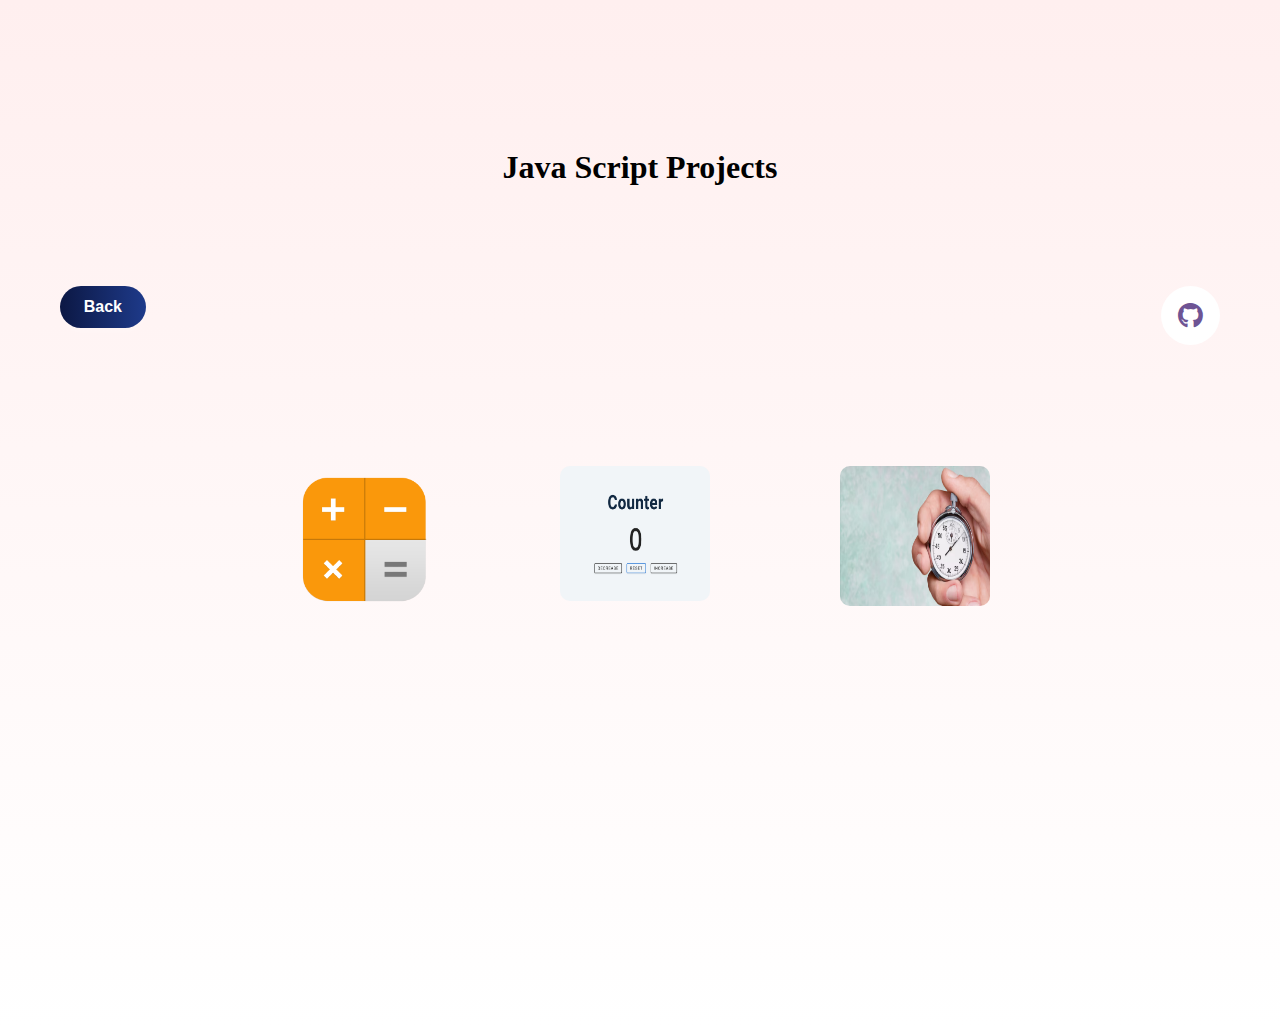
<file: assets/pages/java-script.html>
<!DOCTYPE html>
<html lang="en">

<head>
    <meta charset="UTF-8">
    <meta name="viewport" content="width=device-width, initial-scale=1.0">
    <title>java-script</title>
        <!-- link -->
    <!-- icon links -->
  <link rel="stylesheet" href="https://cdnjs.cloudflare.com/ajax/libs/font-awesome/6.5.2/css/all.min.css"
  integrity="sha512-SnH5WK+bZxgPHs44uWIX+LLJAJ9/2PkPKZ5QiAj6Ta86w+fsb2TkcmfRyVX3pBnMFcV7oQPJkl9QevSCWr3W6A=="
  crossorigin="anonymous" referrerpolicy="no-referrer" />
<link rel="stylesheet" href="https://cdnjs.cloudflare.com/ajax/libs/font-awesome/5.15.4/css/all.min.css"
  integrity="sha512-1ycn6IcaQQ40/MKBW2W4Rhis/DbILU74C1vSrLJxCq57o941Ym01SwNsOMqvEBFlcgUa6xLiPY/NS5R+E6ztJQ=="
  crossorigin="anonymous" referrerpolicy="no-referrer" />
    <style>
        body {
          background-color: #FFEFEF; 
          background-image: linear-gradient(#FFEFEF, white);
            margin: 0;
            padding: 0;
            height: auto;
            width: 100vw;
        }

        .container{
            height: 100vh;
            width: 100vw;
            display: flex;
            flex-direction: column;
            justify-content: start;
             
            margin-top: 10%;
           
        }
        .java-script{
            display: flex;
            flex-direction: row;
            gap: 70px;
            margin-left: 280px;
        }
        .one{
            height: 100px;
            width: 20%;
            margin-left: 10px;
            border-radius: 8px; 
          

           
        }
        .two{
            height: 100px;
            width: 20%;
            border-radius: 8px; 
          

         
        }
        .three{
            height: 100px;
            width: 20%;
            
        }
      
        h1{
           color: black;
           margin-bottom: 100px;
           text-align: center;
        }
        /* social-button */
 .social-buttons {
  display: flex;
  flex-wrap: wrap;
  justify-content: center;
  gap: 8px;
}

.social-button {
  position: relative;
  display: flex;
  justify-content: center;
  align-items: center;
  outline: none;
  width: 59px;
  height: 59px;
  text-decoration: none;
  border-radius: 100%;
  background: #fff;
  text-align: center;
}

 .social-button::after {
  content: "";
  position: absolute;
  top: -1px;
  left: 50%;
  display: block;
  width: 0;
  height: 0;
  border-radius: 100%;
  transition: 0.3s;
}
 .social-button:focus,

.social-button:hover {
  color: #fff;
}

.social-button:focus::after,
.social-button:hover::after {
  width: calc(100% + 2px);
  height: calc(100% + 2px);
  margin-left: calc(-50% - 1px);
}

.social-button i,
.social-button svg {
  position: relative;
  z-index: 1;
  transition: 0.3s;
}

.social-button i {
  font-size: 25.6px;
}

.social-button svg {
  height: 40%;
  width: 40%;
}
.social-button--github {
  color: #6e5494;
}

.social-button--github::after {
  background: #6e5494;
}

.top-box {
            height: 20vh;
            width: 100vw;
            display: flex;
            flex-direction: row;
            justify-content: space-around;
            gap: 70vw;

        }

    
        .back-btn {
  background: linear-gradient(to right, #0C1844, #1E3A8A); /* Gradient blue */
  color: white;
  border: none;
  padding: 12px 24px;
  font-size: 16px;
  font-weight: bold;
  border-radius: 25px;
  cursor: pointer;
  transition: all 0.3s ease-in-out;
  box-shadow: 0px 4px 10px rgba(255, 255, 255, 0.2);
}

.back-btn:hover {
  background: linear-gradient(to right, #1E3A8A, #2563EB); /* Lighter blue */
  transform: translateY(-3px);
  box-shadow: 0px 6px 15px rgba(255, 255, 255, 0.3);
}

.back-btn:active {
  transform: scale(0.95);
}
    
@media screen and (max-width: 1200px) {
  .java-script {
    gap: 40px;
    margin-left: 150px;
  }
}

@media screen and (max-width: 992px) {
  .java-script {
    flex-wrap: wrap;
    justify-content: center;
    gap: 30px;
    margin-left: 0;
  }
  .one, .two, .three {
    width: 40%;
    height: auto;
    display: flex;
    justify-content: center;
  }
  img {
    width: 100%;
    height: auto;
  }
}

@media screen and (max-width: 768px) {
  .container {
    margin-top: 5%;
  }
  .java-script {
    flex-direction: column;
    align-items: center;
    gap: 20px;
  }
  .one, .two, .three {
    width: 80%;
    height: auto;
  }
  img {
    width: 100%;
    height: auto;
  }
  .social-buttons {
    justify-content: center;
  }
}

@media screen and (max-width: 480px) {
  .one, .two, .three {
    width: 90%;
    height: auto;
  }
  h1 {
    font-size: 24px;
  }
  .social-button {
    width: 45px;
    height: 45px;
  }
  .social-button i {
    font-size: 20px;
  }
  .back-btn {
    width: 100px;
    height: 40px;
    font-size: 14px;
  }
}


    </style>
</head>

<body>
    <!-- container -->
    <div class="container">
        
            <h1>Java Script Projects</h1>
       
            <div class="top-box">
            <a href="file:///Users/ritika/Documents/R_Portfolio/Rhitika_Portfolio/index.html">
            <button class="back-btn">Back</button></a>
       
            <a href="https://github.com/RitikaFullStackDeveloper/MyPortfolio/tree/main/asset/pages/js"
            class="social-button social-button--github" aria-label="GitHub">
            <i class="fab fa-github"></i>
          </a>
        </div>
        <div class="java-script">
            <div class="one">
                <a href="./js/calculator.html"> <img src="../../assets/images/calsi.webp"
                        style="height: 150px;"></a>
            </div>
            <div class="two">
                <a href="./js/counter.html"><img src="../../assets/images/counter.png"
                        style="height: 135px; width: 150px; border-radius: 10px;"></a>
            </div>
            <div class="three">
                <div class="one">
                    <a href="./js/stop-watch.html"> <img src="../../assets/images/stopwatch.avif"
                            style="height: 140px;width: 150px; border-radius: 10px;"></a>
                </div>
            </div>

        </div>

</body>

</html>
</file>
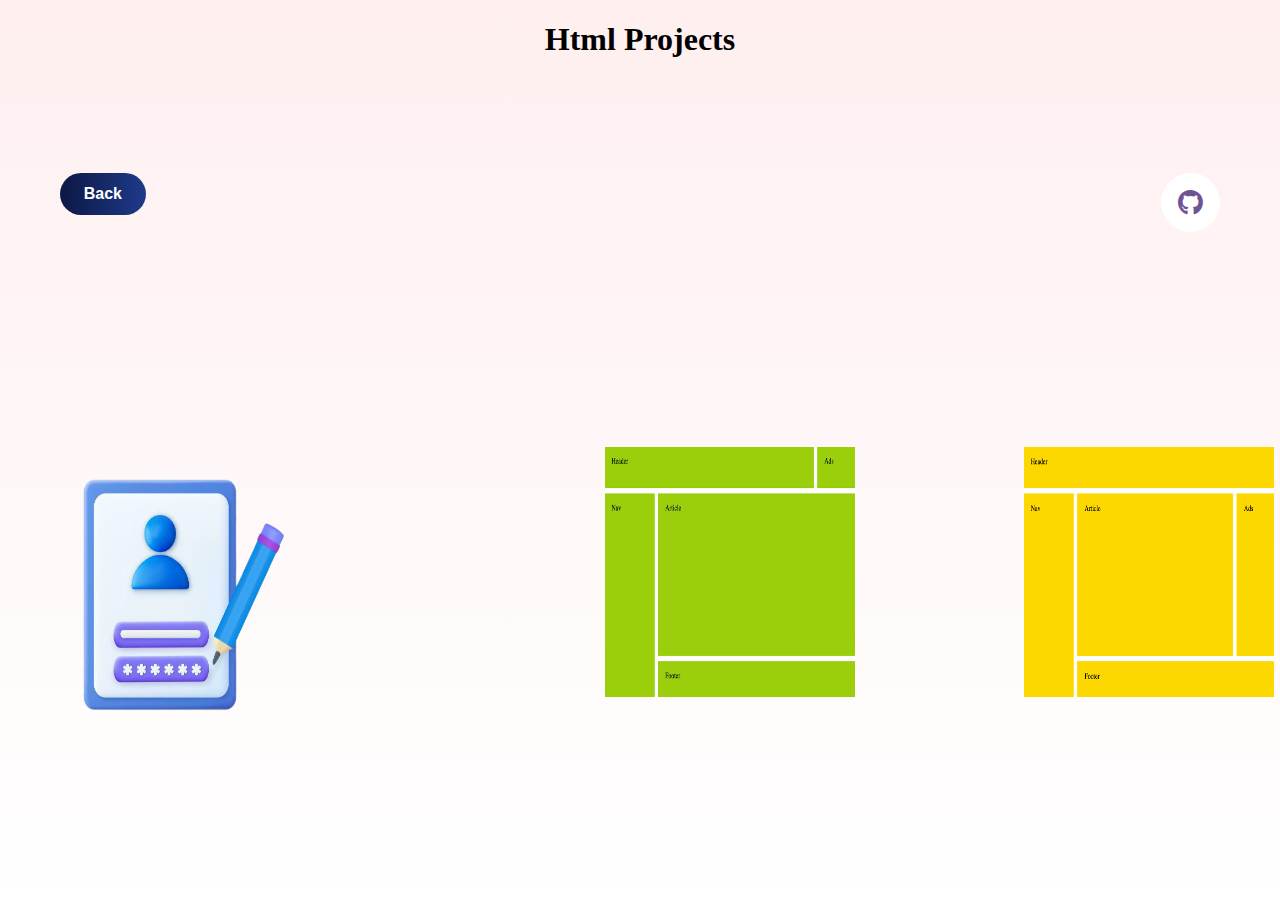
<file: assets/pages/project-html.html>
<!DOCTYPE html>
<html lang="en">

<head>
  <meta charset="UTF-8">
  <meta name="viewport" content="width=device-width, initial-scale=1.0">
  <title>html-project</title>
  <!-- link -->
  <!-- icon links -->
  <link rel="stylesheet" href="https://cdnjs.cloudflare.com/ajax/libs/font-awesome/6.5.2/css/all.min.css"
    integrity="sha512-SnH5WK+bZxgPHs44uWIX+LLJAJ9/2PkPKZ5QiAj6Ta86w+fsb2TkcmfRyVX3pBnMFcV7oQPJkl9QevSCWr3W6A=="
    crossorigin="anonymous" referrerpolicy="no-referrer" />
  <link rel="stylesheet" href="https://cdnjs.cloudflare.com/ajax/libs/font-awesome/5.15.4/css/all.min.css"
    integrity="sha512-1ycn6IcaQQ40/MKBW2W4Rhis/DbILU74C1vSrLJxCq57o941Ym01SwNsOMqvEBFlcgUa6xLiPY/NS5R+E6ztJQ=="
    crossorigin="anonymous" referrerpolicy="no-referrer" />
  <style>


    body {
      background-color: black;
      /* background-image: linear-gradient(to bottom right, black, #0C1844); */
      margin: 0;
      padding: 0;
      height: 100vh;
      width: 100vw;
      background-color: #FFEFEF; 
      background-image: linear-gradient(#FFEFEF, white);
    }
 
    .container {
     
      height: 100vh;
      width: 100vw;
      display: flex;
      justify-content: space-between;
      flex-wrap: wrap;
      /* margin-top: 10%; */

    }

    h1 {
  color: black;
  text-align: center;
  width: 100%; 
}


    .one {
      height: 20;
      width: 20%;
      background-color: transparent;
      border-radius: 8px;
      margin-left: 20px;
    }

    /* .one:hover {
      transform: translateY(-10px) scale(1.05);
      box-shadow: 0 8px 16px rgba(0, 0, 0, 0.3);
    } */

    .two {
      height: 250px;
      width: 90px;
      /* background-color: #ccc; */
      border-radius: 8px;
    }

    /* .two:hover {
      transform: translateY(-10px) scale(1.05);
      box-shadow: 0 8px 16px rgba(0, 0, 0, 0.3);
    } */

    .three {
      height: 40%;
      width: 20%;
      /* background-color: #ccc; */
      border-radius: 8px;
    }

    /* .three:hover {
      transform: translateY(-10px) scale(1.05);
      box-shadow: 0 8px 16px rgba(0, 0, 0, 0.3);
    } */

    /* social-button */
    .social-buttons {
      display: flex;
      flex-wrap: wrap;
      justify-content: center;
      gap: 8px;
    }

    .social-button {
      position: relative;
      display: flex;
      justify-content: center;
      align-items: center;
      outline: none;
      width: 59px;
      height: 59px;
      text-decoration: none;
      border-radius: 100%;
      background: #fff;
      text-align: center;
    }

    .social-button::after {
      content: "";
      position: absolute;
      top: -1px;
      left: 50%;
      display: block;
      width: 0;
      height: 0;
      border-radius: 100%;
      transition: 0.3s;
    }

    .social-button:focus,

    .social-button:hover {
      color: #fff;
    }

    .social-button:focus::after,
    .social-button:hover::after {
      width: calc(100% + 2px);
      height: calc(100% + 2px);
      margin-left: calc(-50% - 1px);
    }

    .social-button i,
    .social-button svg {
      position: relative;
      z-index: 1;
      transition: 0.3s;
    }

    .social-button i {
      font-size: 25.6px;
    }

    .social-button svg {
      height: 40%;
      width: 40%;
    }

    .social-button--github {
      color: #6e5494;
    }

    .social-button--github::after {
      background: #6e5494;
    }

    .top-box {
      height: 20vh;
      width: 100vw;
      display: flex;
      flex-direction: row;
      justify-content: space-around;
      gap: 70vw;

    }

    .back-btn {
  background: linear-gradient(to right, #0C1844, #1E3A8A); /* Gradient blue */
  color: white;
  border: none;
  padding: 12px 24px;
  font-size: 16px;
  font-weight: bold;
  border-radius: 25px;
  cursor: pointer;
  transition: all 0.3s ease-in-out;
  box-shadow: 0px 4px 10px rgba(255, 255, 255, 0.2);
}

.back-btn:hover {
  background: linear-gradient(to right, #1E3A8A, #2563EB); 
  transform: translateY(-3px);
  box-shadow: 0px 6px 15px rgba(255, 255, 255, 0.3);
}

.back-btn:active {
  transform: scale(0.95);
}


    @media screen and (max-width: 1200px) {
      .container {
        margin-top: 5%;
      }

      .one,
      .two,
      .three {
        width: 25%;
      }
    }

    @media screen and (max-width: 992px) {
      .container {
        flex-wrap: wrap;
        justify-content: center;
        gap: 20px;
      }

      .one,
      .two,
      .three {
        width: 40%;
        height: auto;
      }

      .top-box {
        gap: 30vw;
      }

      .top-box a button {
        font-size: 14px;
        padding: 8px 16px;
      }
    }

    @media screen and (max-width: 768px) {
      .container {
        flex-direction: column;
        align-items: center;
      }

      .one,
      .two,
      .three {
        width: 80%;
        height: auto;
      }

      .top-box {
        gap: 20vw;
      }

      img {
        width: 100%;
        height: auto;
      }

      .social-buttons {
        justify-content: center;
      }
    }

    @media screen and (max-width: 576px) {
      h1 {
        font-size: 24px;
        text-align: center;
      }

      .one,
      .two,
      .three {
        width: 100%;
        height: auto;
      }

      .top-box {
        flex-direction: column;
        align-items: center;
        gap: 10px;
      }

      .top-box a button {
        width: 120px;
        height: 40px;
        font-size: 14px;
      }

      .social-button {
        width: 45px;
        height: 45px;
      }

      .social-button i {
        font-size: 20px;
      }
    }
  </style>
</head>

<body>
 
  <!-- container -->
  <div class="container">
    <h1>Html Projects</h1>
    <div class="top-box">

      <a href="file:///Users/ritika/Documents/R_Portfolio/Rhitika_Portfolio/index.html">
        <button class="back-btn">Back</button></a>

      <a href="https://github.com/RitikaFullStackDeveloper/Ritika_html_project/tree/main/html_projects"
        class="social-button social-button--github" aria-label="GitHub">
        <i class="fab fa-github"></i>
      </a>
    </div>

    <div class="one">
      <div class="box">
        <a href="./html/new-form.html"><img src="../images/registration.png" height="320" width="300"></a>
      </div>
    </div>
    <div class="two">
      <div class="box">
        <a href="./html/table-layout.html"> <img src="../images/layout-html.gif" height="250px" width="250"></a>
      </div>
    </div>
    <div class="three">
      <div class="box">
        <a href="./html/table-layout-two.html"> <img src="../images/layout-html2.gif" height="250px"
            width="250"></a>
      </div>
    </div>
  </div>
</body>

</html>
</file>
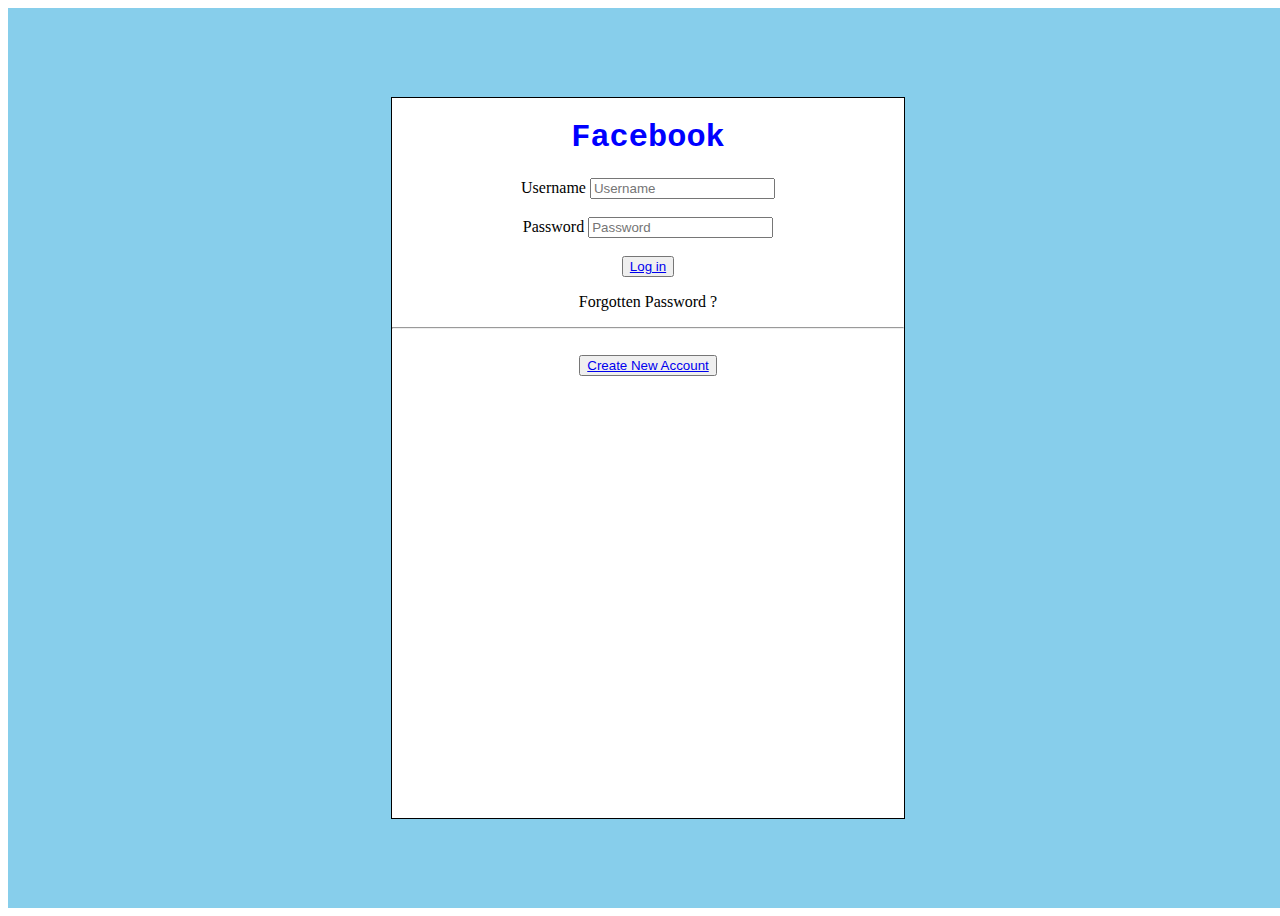
<file: assets/pages/css/fb-log-in-page.html>
<!DOCTYPE html>
<html lang="en">
<head>
    <meta charset="UTF-8">
    <meta name="viewport" content="width=device-width, initial-scale=1.0">
    <title>log-in-page</title>
    <link rel="stylesheet" href="./fb-log-in-page.css">
   
</head>
<body> <div class="container">
    <div class="box">
        <h1 style="font-family:  Courier; color:blue" >Facebook</h1>
      
        <lable for="name"> Username</lable>
        <input type="text" id="name" placeholder="Username" />
        <br>
        <br> 
        <lable for="name"> Password</lable>
        <input type="text" id="password" placeholder="Password" />
        <br>
        <br> 

       <button type="button"><a href="./log-in-page-two.html">Log in</a></button>
       <p>Forgotten Password ?</p>
       <hr>
       <br>
       <button type="button" class="button"><a href="./login-three.html">Create New Account </a></button>
    </div>
</div>
</body>
</html>
</file>
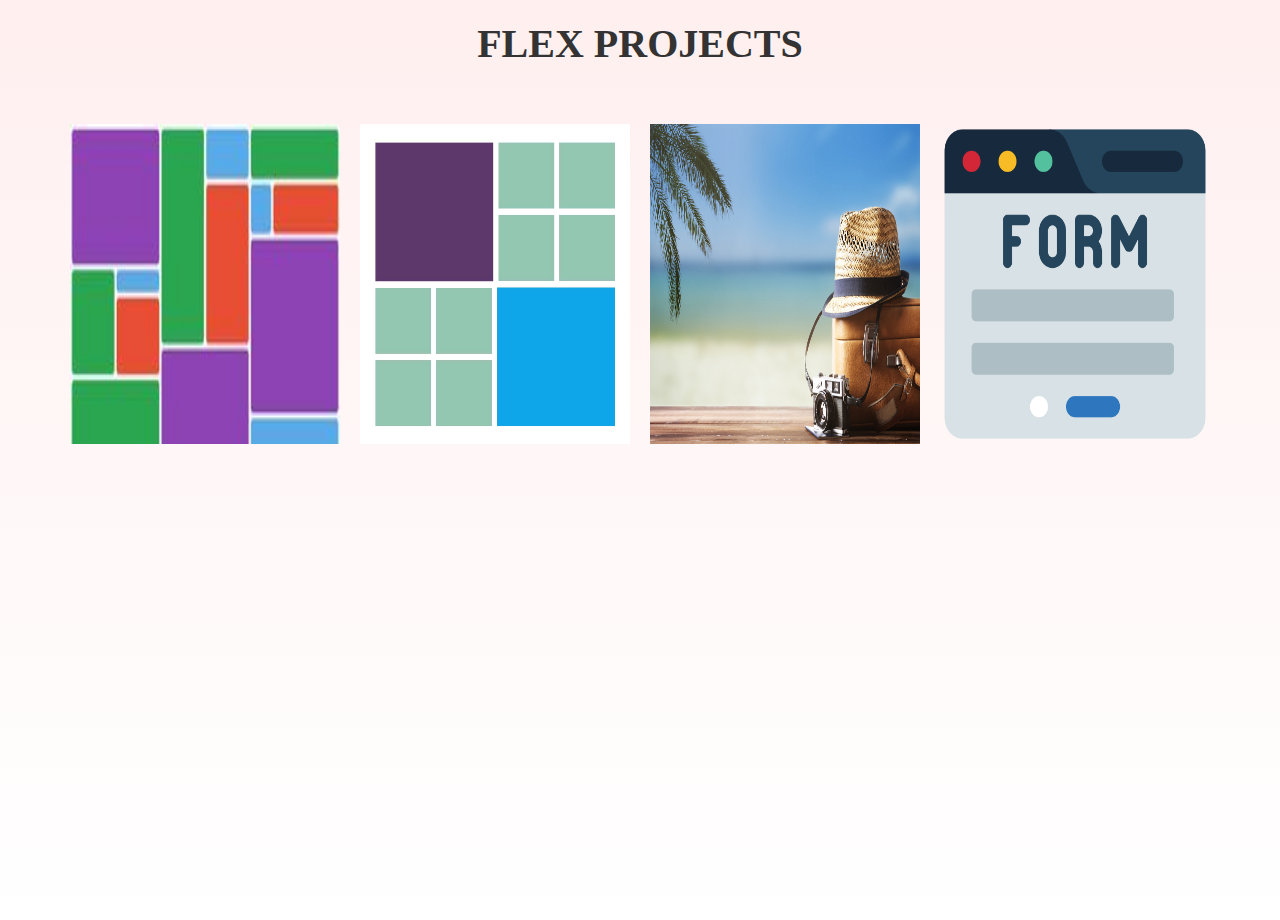
<file: assets/pages/css/flex-css.html>
<!DOCTYPE html>
<html lang="en">

<head>
    <meta charset="UTF-8">
    <meta name="viewport" content="width=device-width, initial-scale=1.0">
    <title>Flex CSS HTML</title>
    <style>
          body {
      background-color: black;
      /* background-image: linear-gradient(to bottom right, black, #0C1844); */
      margin: 0;
      padding: 0;
      height: 100vh;
      width: 100vw;
      background-color: #FFEFEF; 
      background-image: linear-gradient(#FFEFEF, white);
    }

        /* Centered Heading */
        .heading {
            text-align: center;
            font-size: 2.5rem;
            font-weight: bold;
            margin-top: 20px;
            color: #333;
        }

        /* Flexbox Container */
        .container {
            display: flex;
            flex-wrap: wrap;
            justify-content: center;
            align-items: center;
            gap: 20px;
            padding: 30px;
        }

        /* Image Box */
        .box {
            width: 270px;
            height: 320px;
            transition: transform 0.3s ease-in-out;
        }

        /* Hover Effect */
        .box:hover {
            transform: scale(1.05);
        }

        /* Responsive Design */
        @media (max-width: 768px) {
            .heading {
                font-size: 2rem;
            }

            .container {
                flex-direction: column;
                align-items: center;
            }

            .box {
                width: 90%;
                max-width: 270px;
            }
        }
    </style>
</head>

<body>

    <!-- Heading -->
    <h1 class="heading">FLEX PROJECTS</h1>

    <!-- Container -->
    <div class="container">
        <div class="box">
            <a href="./layout-practice.html">
                <img src="../../images/layout1-portfolio.jpg" alt="Layout 1" width="100%" height="100%">
            </a>
        </div>

        <div class="box">
            <a href="./flex-properties.html">
                <img src="../../images/layout-tow-portfolio.jpg" alt="Layout 2" width="100%" height="100%">
            </a>
        </div>

        <div class="box">
            <a href="./tourism-one.html">
                <img src="../../images/tourism-portfolio.png" alt="Tourism" width="100%" height="100%">
            </a>
        </div>

        <div class="box">
            <a href="./flex-form.html">
                <img src="../../images/form-portfolio.png" alt="Form" width="100%" height="100%">
            </a>
        </div>
    </div>

</body>

</html>
</file>
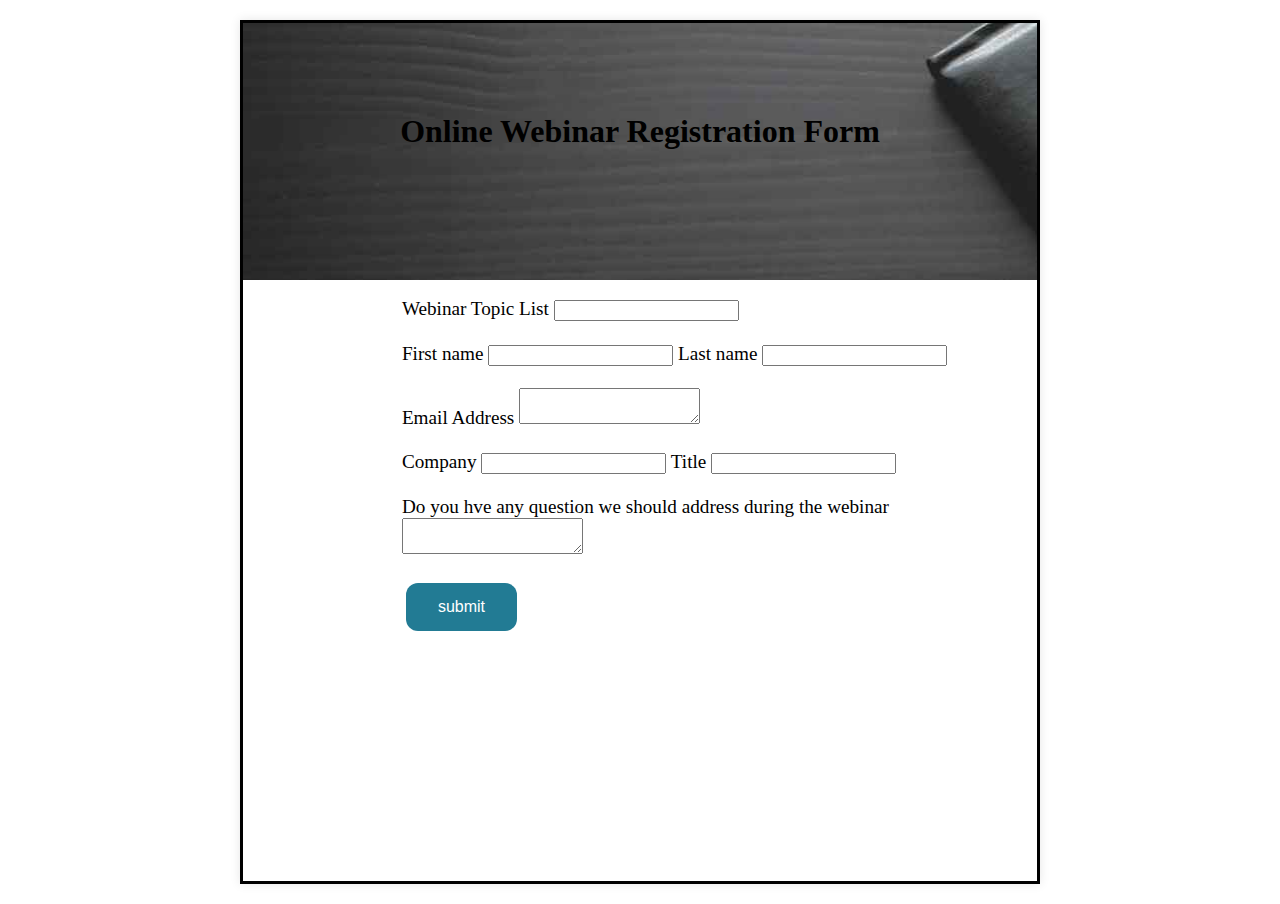
<file: assets/pages/css/flex-form.html>
<!DOCTYPE html>
<html>

<head>
    <title>flex-form</title>
    <style>
        .main-container {
            width: 21cm;
            height: 22.7cm;
            margin: 20px auto;
            border: 3px solid #000;
            background-color: white;
            display: flex;
            flex-direction: column;
            box-shadow: 0 0 10px rgba(0, 0, 0, 0.1);
        }

        .first-box {
            height: 30%;
            width: 100%;
            background-color: blue;
            background-image: url(../../images/flex-form-bg.jpg);
            height: 30%;
            width: 100%;



        }

        h2 {
            padding: 8%;
        }

        .second-box {

            font-size: larger;
            margin-left: 20%;
        }

        .submit {
            background-color: #227B94;
            border: none;
            color: white;
            padding: 15px 32px;
            text-decoration: none;
            display: inline-block;
            font-size: 16px;
            margin: 2px 4px;
            cursor: pointer;
        }

        .submit {
            border-radius: 12px;
        }
    </style>
</head>

<body>
    <div class="main-container">

        <div class="first-box">
            <h2 style="text-align: center; font-size: xx-large;">Online Webinar Registration Form</h2>
        </div>
        <br>
        <div class="second-box">
            <label for="name">Webinar Topic List</label>
            <input type="text" id="name">
            <br>
            <br>
            <lable for="name">First name</lable>
            <input type="text" id="name" />

            <lable for="name">Last name</lable>
            <input type="text" id="name" />
            <br>
            <br>

            <lable for="name">Email Address</lable>
            <textarea name="Email address" id="Email Address"></textarea>
            <br>
            <br>
            <lable for="name">Company</lable>
            <input type="text" id="name" />

            <lable for="name">Title</lable>
            <input type="text" id="name" />
            <br>
            <br>
            <lable for="name">Do you hve any question we should address during the webinar</lable><br>

            <textarea name="text" id="name"></textarea>
            <br>
            <br>
            <button class="submit">submit</button>
        </div>
</body>

</html>
</file>
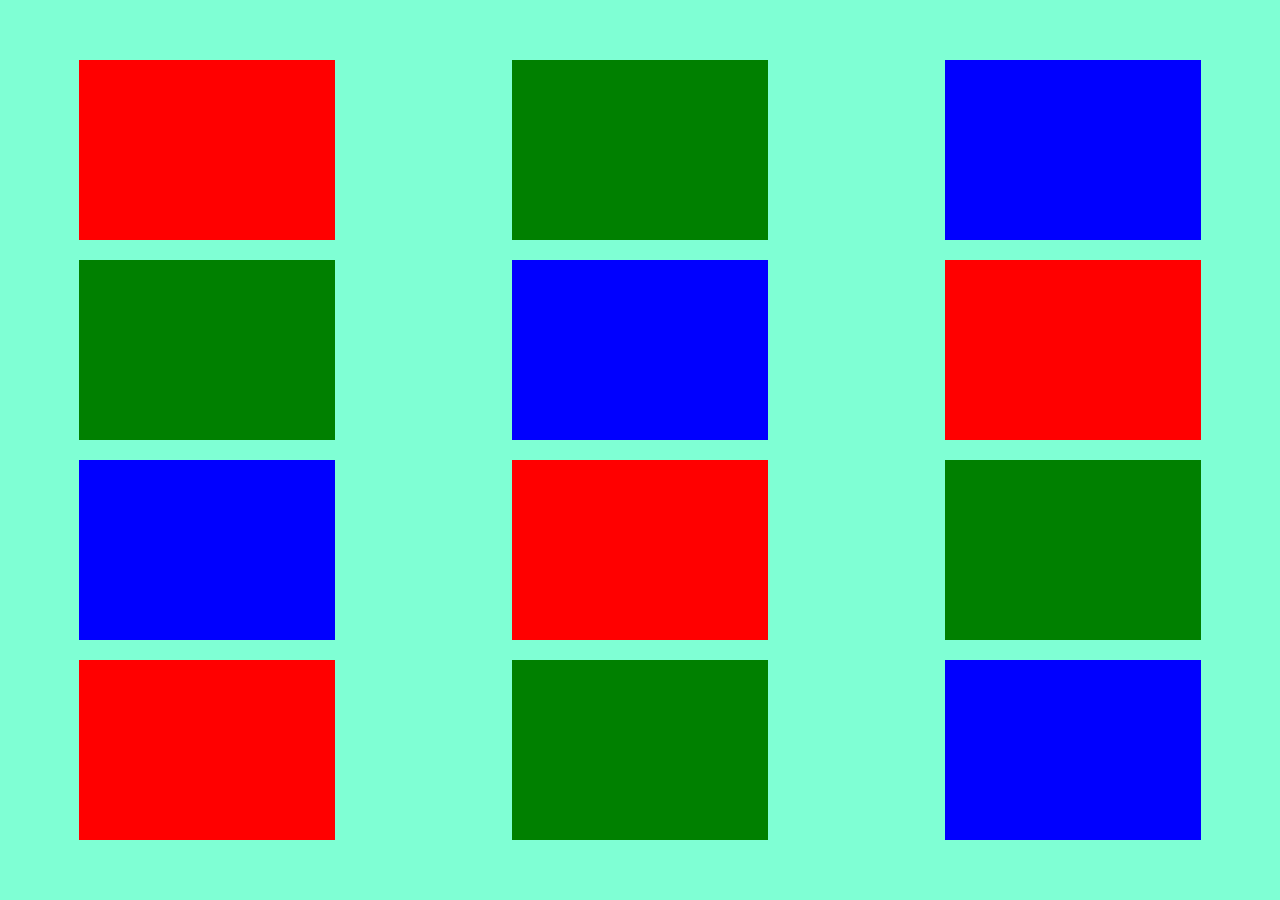
<file: assets/pages/css/flex-properties.html>
<!DOCTYPE html>
<html>
    <head>
        <title>flex-properties</title>
        <style>
            .container{
                height: 100vh;
                width: 100vw;
                background-color: aquamarine;
                display: flex;
                flex-direction: column;
                justify-content: center;
                align-items: center;
                gap: 20px;
                flex-wrap: wrap;
              
            }
            .box{
               
                height: 20%;
                width: 20%;
                gap: 20px;
            }
        </style>
    </head>
    <body style="margin: 0%;">
        <div class="container">
            <div class="box" style="background-color: red;"></div>
            <div class="box" style="background-color: green;"></div>
            <div class="box" style="background-color: blue;"></div>
            <div class="box" style="background-color: red;"></div>
            <div class="box" style="background-color: green;"></div>
            <div class="box" style="background-color: blue;"></div>
            <div class="box" style="background-color: red;"></div>
            <div class="box" style="background-color: green;"></div>
            <div class="box" style="background-color: blue;"></div>
            <div class="box" style="background-color: red;"></div>
            <div class="box" style="background-color: green;"></div>
            <div class="box" style="background-color: blue;"></div>

        </div>
    </body>
</html>
</file>
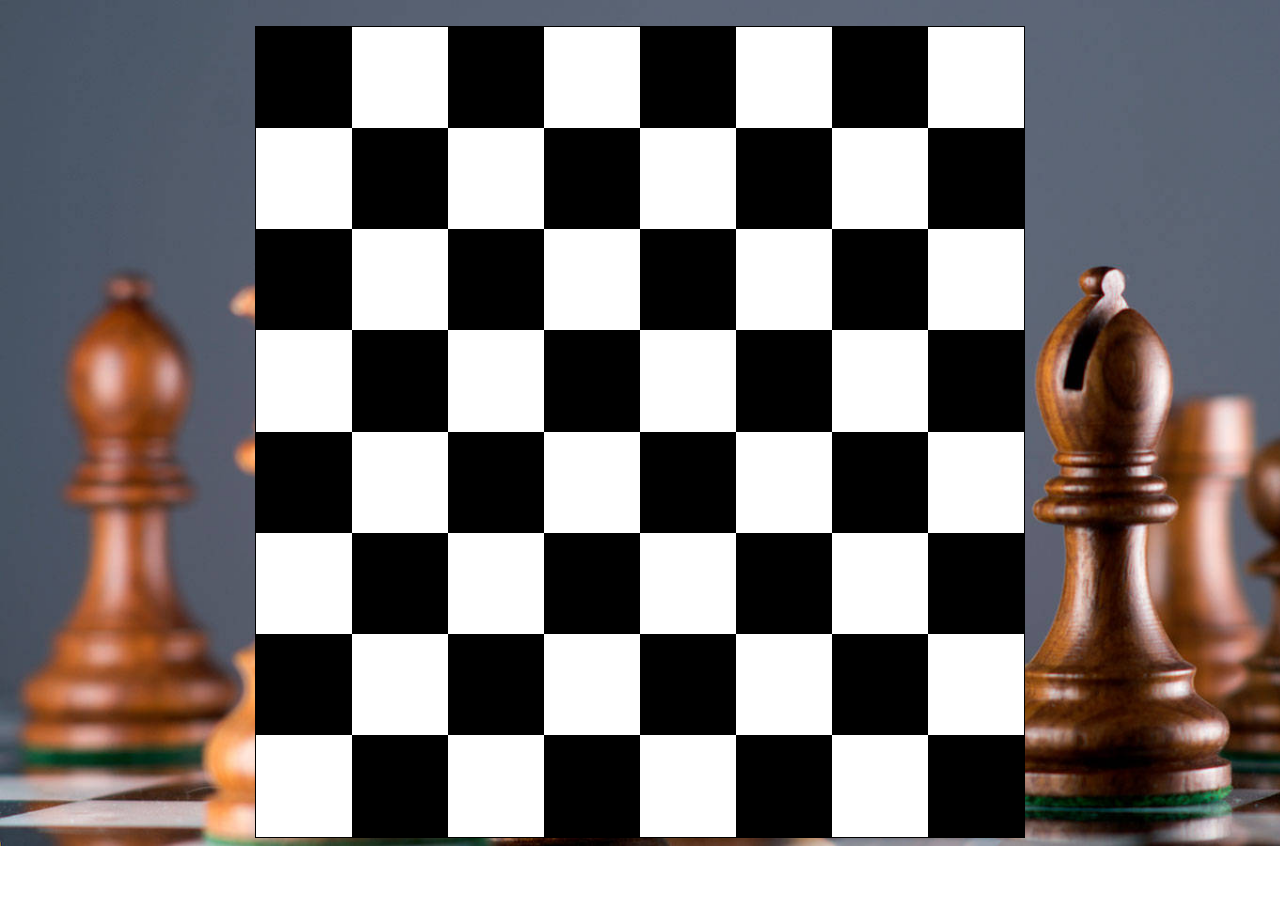
<file: assets/pages/css/grid.html>
<!DOCTYPE html>
<html>
    <head>
        <title>Grid</title>
        <style>
            /* main-container */
            .main-container{
                background-color: #DCA47C;
                height: 90vh;
                width: 60vw;
                border: 1px solid black;
               
                display: grid;
                grid-template-columns: 1fr 1fr 1fr 1fr 1fr 1fr 1fr 1fr;
                grid-template-rows: 1fr 1fr 1fr 1fr 1fr 1fr 1fr 1fr ;
            }
            /* styling for black */
            .black{
                background-color:black ;
            }
            /* styling for black */
            .white{
                background-color: white;
            }
            /* styling for body */
            body{
                display: flex;
                align-items: center;
                justify-content:center ;
                margin-top: 2%;
            }
        </style>
    </head>
    <body style="background-image: url(../../images/chess-bg.jpg); background-repeat: no-repeat; background-size: cover;"  >
        <div class="main-container">
            <!-- eight rows and column -->
            <div class="black"></div>
            <div class="white"></div>
            <div class="black"></div>
            <div class="white"></div>
            <div class="black"></div>
            <div class="white"></div>
            <div class="black"></div>
            <div class="white"></div>

            <div class="white"></div>
            <div class="black"></div>
            <div class="white"></div>
            <div class="black"></div>
            <div class="white"></div>
            <div class="black"></div>
            <div class="white"></div>
            <div class="black"></div>

            <div class="black"></div>
            <div class="white"></div>
            <div class="black"></div>
            <div class="white"></div>
            <div class="black"></div>
            <div class="white"></div>
            <div class="black"></div>
            <div class="white"></div>

            <div class="white"></div>
            <div class="black"></div>
            <div class="white"></div>
            <div class="black"></div>
            <div class="white"></div>
            <div class="black"></div>
            <div class="white"></div>
            <div class="black"></div>

            <div class="black"></div>
            <div class="white"></div>
            <div class="black"></div>
            <div class="white"></div>
            <div class="black"></div>
            <div class="white"></div>
            <div class="black"></div>
            <div class="white"></div>

            <div class="white"></div>
            <div class="black"></div>
            <div class="white"></div>
            <div class="black"></div>
            <div class="white"></div>
            <div class="black"></div>
            <div class="white"></div>
            <div class="black"></div>

            <div class="black"></div>
            <div class="white"></div>
            <div class="black"></div>
            <div class="white"></div>
            <div class="black"></div>
            <div class="white"></div>
            <div class="black"></div>
            <div class="white"></div>

            <div class="white"></div>
            <div class="black"></div>
            <div class="white"></div>
            <div class="black"></div>
            <div class="white"></div>
            <div class="black"></div>
            <div class="white"></div>
            <div class="black"></div>
        </div>
    </body>
</html>
</file>
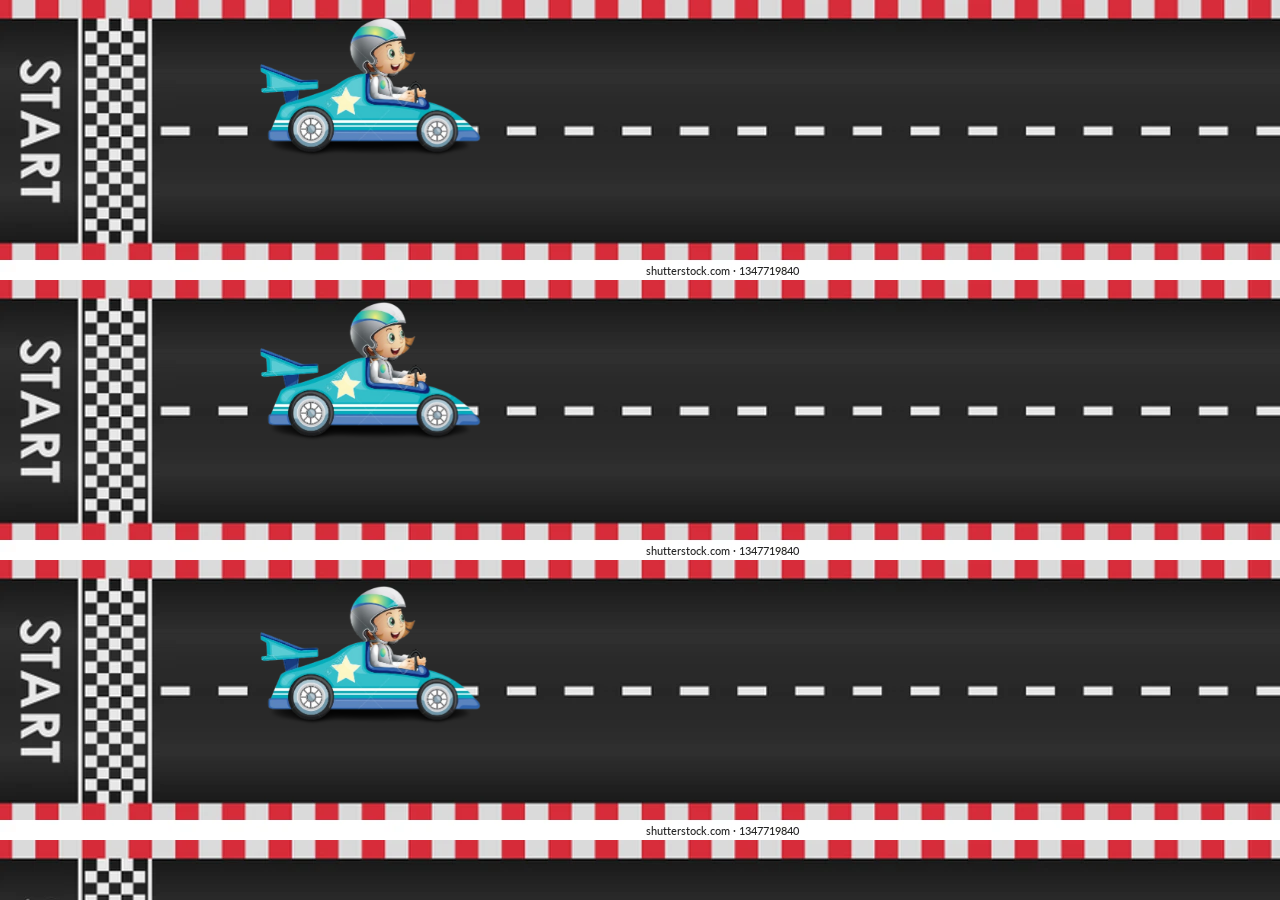
<file: assets/pages/css/marquee.html>
<!DOCTYPE html>
<html lang="en">
<head>
    <meta charset="UTF-8">
    <meta name="viewport" content="width=device-width, initial-scale=1.0">
    <title>Animation</title>
</head>
<body style="background-image: url(../../images/racing-animation-track.webp) ">
 <!-- first car -->
    <marquee 
            direction = "right" 
            scrollamount = "30" 
           
            onmouseout="start()" 
            onmouseover="stop()">
       <img src="../../images/car-racing.png" 
            height="150">
    </marquee>
    <br>
    <br>
    <br>
    <br>
    <br>
    <br>
    <br>
    <br>
   


    <!-- second car -->
    <marquee 
            direction = "right" 
            scrollamount = "30" 
            onmouseout="start()" 
            onmouseover="stop()">
        <img src="../../images/car-racing.png"  
             height="150">
     </marquee>

     <br>
    <br>
    <br>
    <br>
    <br>
    <br>
    <br>
    <br>

     <!-- third car -->
     <marquee 
            direction = "right" 
            scrollamount = "30" 
            onmouseout="start()" 
            onmouseover="stop()">
        <img src="../../images/car-racing.png"  
             height="150">
     </marquee>
</body>
</html>
</file>
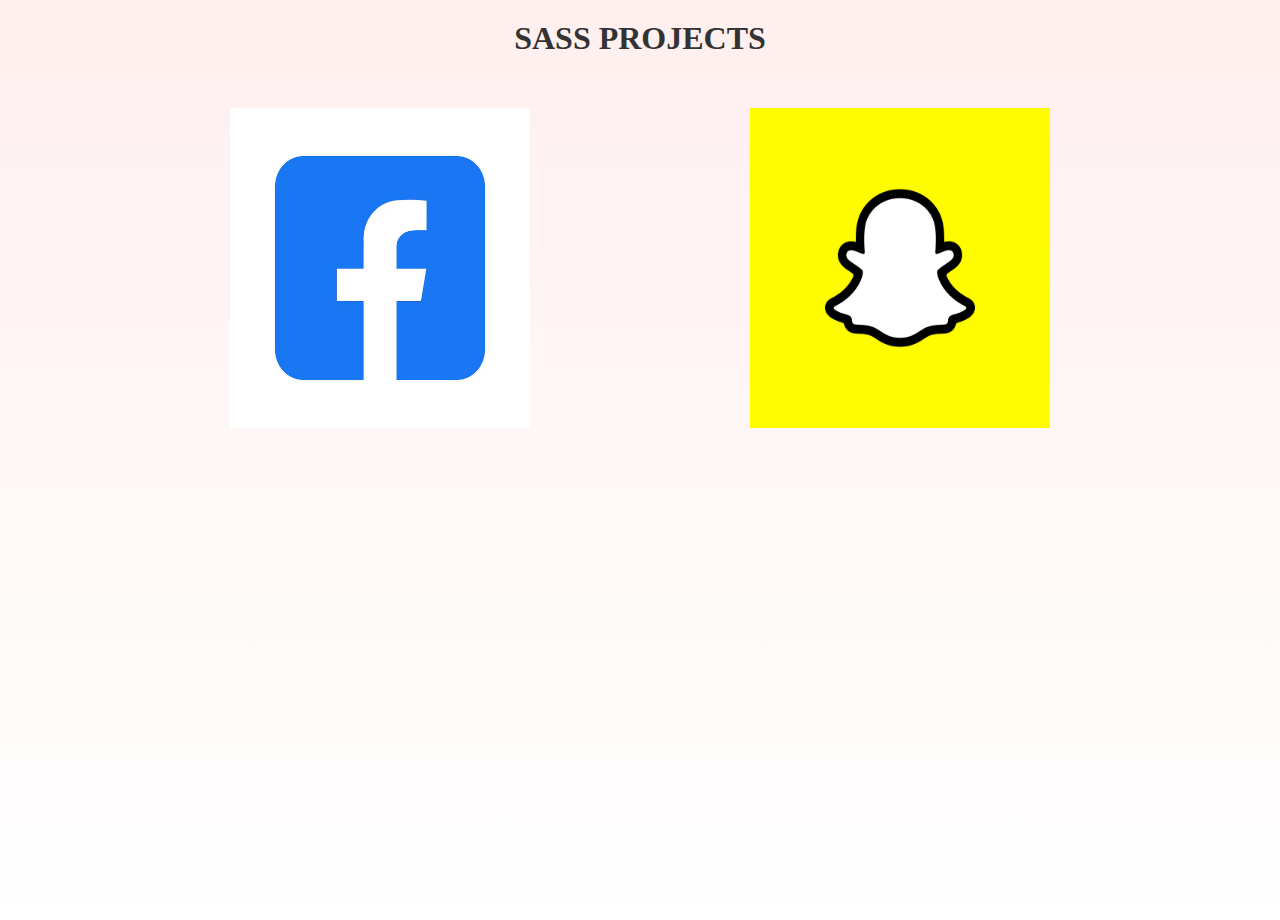
<file: assets/pages/css/sass-css.html>
<!DOCTYPE html>
<html lang="en">

<head>
    <meta charset="UTF-8">
    <meta name="viewport" content="width=device-width, initial-scale=1.0">
    <title>SASS Portfolio</title>
    <style>
         body {
      background-color: black;
      /* background-image: linear-gradient(to bottom right, black, #0C1844); */
      margin: 0;
      padding: 0;
      height: 100vh;
      width: 100vw;
      background-color: #FFEFEF; 
      background-image: linear-gradient(#FFEFEF, white);
    }

        /* Center the heading */
        .heading {
            text-align: center;
            font-size: 2rem;
            font-weight: bold;
            margin-top: 20px;
            color: #333;
        }

        /* Flexbox Container */
        .container {
            display: flex;
            flex-wrap: wrap;
            justify-content: space-evenly;
            align-items: center;
            gap: 20px;
            padding: 30px;
        }

        /* Image Box */
        .box {
            width: 300px;
            height: 320px;
            transition: transform 0.3s ease-in-out;
        }

        /* Hover Effect */
        .box:hover {
            transform: scale(1.05);
        }

        /* Responsive Design */
        @media (max-width: 768px) {
            .container {
                flex-direction: column;
                align-items: center;
            }

            .box {
                width: 90%;
                max-width: 300px;
            }
        }
    </style>
</head>

<body>

    <!-- Heading -->
    <h1 class="heading">SASS   PROJECTS</h1>

    <!-- Container -->
    <div class="container">
        <!-- Facebook -->
        <div class="box">
            <a href="./fb-log-in-page.html">
                <img src="../../images/facebook-portfolio.avif" alt="Facebook Portfolio" width="100%" height="100%">
            </a>
        </div>

        <!-- Snapchat -->
        <div class="box">
            <a href="./snap.html">
                <img src="../../images/snap-portfolio.jpg" alt="Snapchat Portfolio" width="100%" height="100%">
            </a>
        </div>
    </div>

</body>

</html>
</file>
<file: assets/pages/css/fb-log-in-page.css>
.container {
  height: 100vh;
  width: 100vw;
  display: flex;
  flex-direction: row;
  justify-content: center;
  align-items: center;
  background-color: skyblue;
}

.box {
  height: 80%;
  width: 40%;
  background-color: white;
  text-align: center;
  border: 1px solid black;
}

.log-in-button, .login-button {
  background-color: blue;
  color: white;
  curser: pointer;
}
.log-in-button:hover, .login-button:hover {
  background-color: green;
}

.login-button {
  width: 100px;
}

.log-button {
  background-color: orange;
  color: green;
  curser: pointer;
}
.log-button:hover {
  background-color: green;
}

/*# sourceMappingURL=fb-log-in-page.css.map */
</file>
